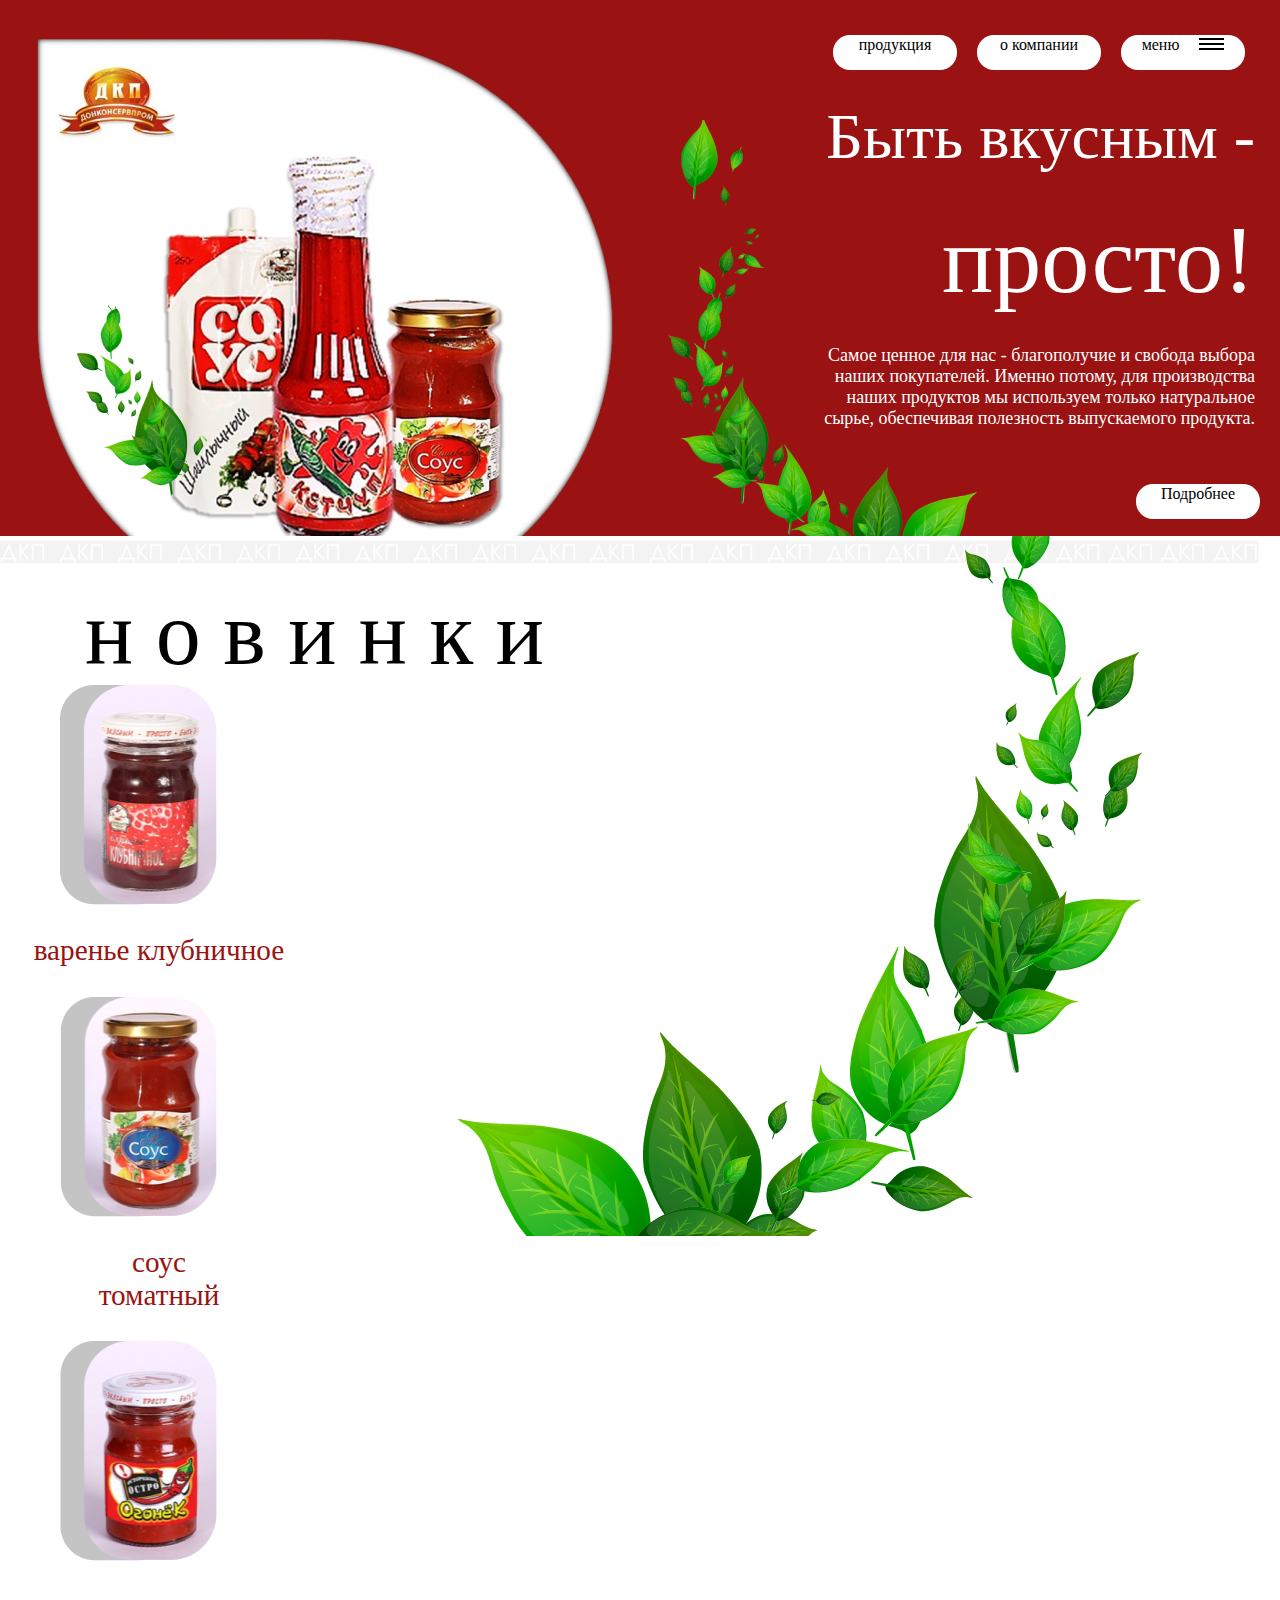
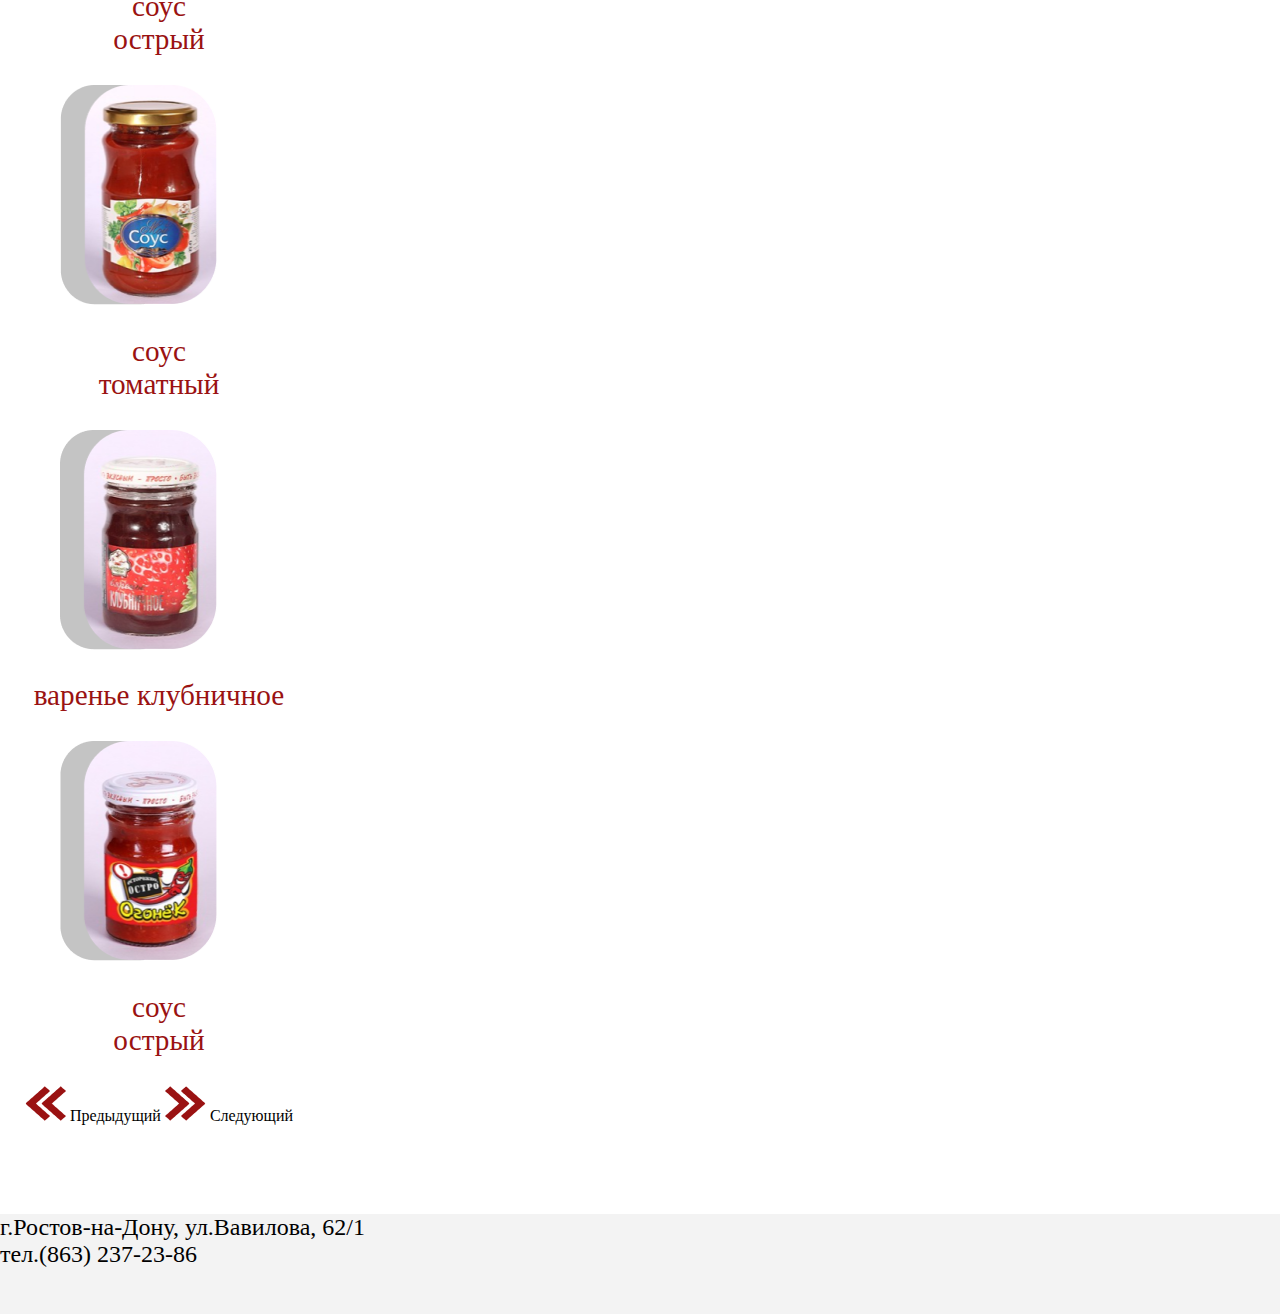
<file: public_html/index.html>
<!DOCTYPE html>
<!--
To change this license header, choose License Headers in Project Properties.
To change this template file, choose Tools | Templates
and open the template in the editor.
<link href="style.css" rel="stylesheet" type="text/css"/>
-->
<html>
    <head>
        <title>ООО "Донконсервпром"</title>
        <meta name="viewport" content="width=device-width, initial-scale=1, shrink-to-fit=no">
        <meta charset="UTF-8">
        <link rel="stylesheet" type="text/css" href="style.css">
        <link href="https://cdn.jsdelivr.net/npm/bootstrap@5.0.0-beta3/dist/css/bootstrap.min.css" rel="stylesheet" integrity="sha384-eOJMYsd53ii+scO/bJGFsiCZc+5NDVN2yr8+0RDqr0Ql0h+rP48ckxlpbzKgwra6" crossorigin="anonymous">
    </head>
    <body>
        <div id="introduction">
        <header class="container-1">
            <div class="header">
            <div class="row-1 menu">
                <div class="button-1"><a  href="index4.html" role="button" class="btn-1">продукция</a></div>
                <div class="button-1"><a  href="index3.html" role="button" class="btn-1">о компании</a></div>
                <div class="button-1"><a  href="#" role="button" class="btn-1">меню<img src="../img/burger.png" style="margin-left: 20px"></a></div>       
            </div>
            </div>
        </header>
        
        <main class="container-1" style="margin-top: 0px !important">
            <div class="row-1">
                <div class="el1"></div>
                <div class="el2" style="background: url('../img/leaves.png') no-repeat">
                <p align="right" class="t1">Быть вкусным - </p>
                <p align="right" class="t2">просто! </p>
                <div class="text-1"><p class="t3" align="right">Самое ценное для нас - благополучие и свобода
                                выбора наших покупателей. Именно потому, для 
                                производства наших продуктов мы используем 
                                только натуральное сырье, обеспечивая 
                                полезность выпускаемого продукта.</p></div>
                <div class="row-1" style="justify-content: flex-end; margin-top: 40px; margin-bottom: 17px">
                <div class="button-1"><a href="index3.html" role="button" class="btn-1">Подробнее</a> </div>
                </div>
                </div>
            </div>
            
        </main>
        
        </div>
        <img src="../img/leaves2.svg" class="leaves2">
        <img style="width: 100%; z-index: 0" src="../img/dkp.png">
        <div id="new">
             <div class="container-1">
            
            <div class="row-1">
                <p class="t4" align="center">н о в и н к и</p>
            </div>
            
            <div class="col-12 col-lg-10 row-1">
                    <div id="carouselExampleControls" class="carousel slide" data-bs-ride="false">
                        <div class="row carousel-inner">
                            <div class="carousel-item active">
                                <div class="row mx-5">
                                    <div class="col-4"><a href="index2.html"><img src="../img/1.png" class="d-block py-0 img-2" ><p class="text-2">варенье клубничное</p></a></div>
                                    <div class="col-4"><a href="index2.html"><img src="../img/2.png" class="d-block py-0 img-2"><p class="text-2">соуc <br>томатный</p></a></div>
                                    <div class="col-4"><a href="index2.html"><img src="../img/3.png" class="d-block py-0 img-2" ><p class="text-2">соус <br>острый</p></a></div>
                                </div>
                            </div>
                            <div class="carousel-item">
                                <div class="row mx-5">
                                    <div class="col-4"><a href="index2.html"><img src="../img/2.png" class="d-block py-0 img-2"><p class="text-2">соус <br>томатный</p></a></div>
                                    <div class="col-4"><a href="index2.html"><img src="../img/1.png" class="d-block py-0 img-2"><p class="text-2">варенье клубничное</p></a></div>
                                    <div class="col-4"><a href="index2.html"><img src="../img/3.png" class="d-block py-0 img-2"><p class="text-2">соус <br>острый</p></a></div>
                                </div>
                            </div>
                            
                            <a class="carousel-control-prev" role="button" data-bs-slide="prev" href="#carouselExampleControls">
                                <span class="carousel-control-prev-icon" aria-hidden="true"><img src="../img/left.png" class="btn-car"></span>
                                <span class="visually-hidden">Предыдущий</span>
                            </a>
                            <a class="carousel-control-next" role="button" href="#carouselExampleControls"  data-bs-slide="next">
                                <span class="carousel-control-next-icon" aria-hidden="true"><img src="../img/right.png" class="btn-car"></span>
                                <span class="visually-hidden">Следующий</span>
                            </a>
                        </div>
                    </div>
                </div>
                 
             </div>
            <footer class="row footer mx-2">
                <p class="t5">г.Ростов-на-Дону, ул.Вавилова, 62/1 <br>тел.(863) 237-23-86</p>
            </footer>
        </div>
        
        <script src="https://cdn.jsdelivr.net/npm/bootstrap@5.0.0-beta3/dist/js/bootstrap.bundle.min.js" integrity="sha384-JEW9xMcG8R+pH31jmWH6WWP0WintQrMb4s7ZOdauHnUtxwoG2vI5DkLtS3qm9Ekf" crossorigin="anonymous"></script>
    </body>
</html>
</file>
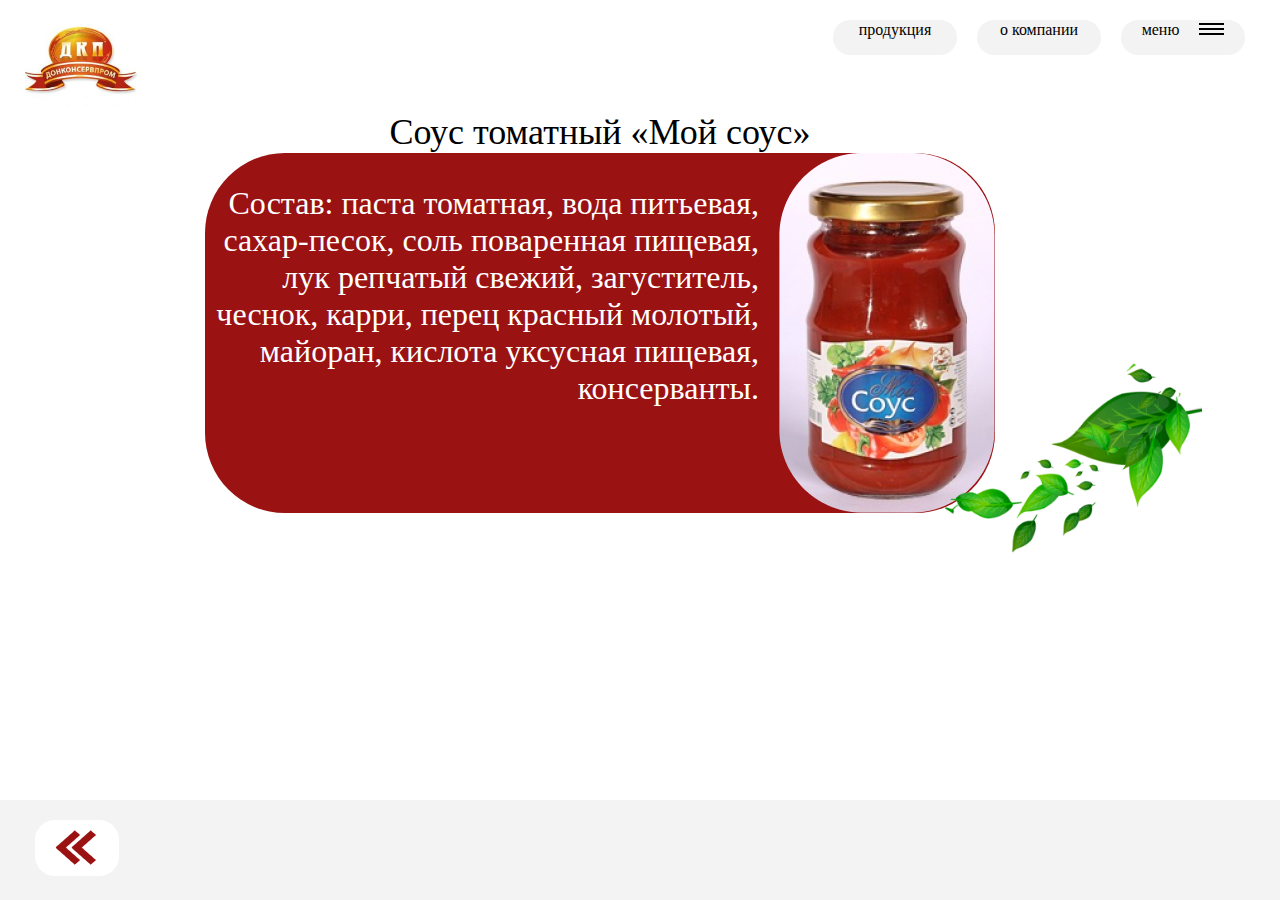
<file: public_html/index2.html>
<!DOCTYPE html>
<!--
To change this license header, choose License Headers in Project Properties.
To change this template file, choose Tools | Templates
and open the template in the editor.
<link href="style.css" rel="stylesheet" type="text/css"/>
-->
<html>
    <head>
        <title>Соус томатный «Мой соус»</title>
        <meta name="viewport" content="width=device-width, initial-scale=1, shrink-to-fit=no">
        <meta charset="UTF-8">
        <link rel="stylesheet" type="text/css" href="style.css">
    </head>
    <body>
        <div id="page-2">
            <div class="row-1 align--end"><img src="../img/leaves-2.png" class="leaves-2"></div>
            <header class="container-1" style="padding-top: 0px;">
            <div class="row-1 header">
                <div style="justify-content: flex-start"><img class="img-fluid logo" src="../img/logo.png"></div>
                <div class="menu">
                    <div class="button-2"><a  href="index4.html" role="button" class="btn-1">продукция</a></div>
                    <div class="button-2"><a  href="index3.html" role="button" class="btn-1">о компании</a></div>
                    <div class="button-2"><a  href="#" role="button" class="btn-1">меню<img src="../img/burger.png" style="margin-left: 20px"></a></div>
                </div>    
            </div>
            </header>
            
            <div class="main-2 container-1 row-1" style="align-items:center; padding-top: 0px">
                <p class="t7">Соус томатный «Мой соус»</p>
                <div class="redbox">
                    <p class="text-white t6" align="right">
                        Состав: паста томатная, вода питьевая,
                        сахар-песок, соль поваренная пищевая, лук репчатый свежий,
                        загуститель, чеснок, карри, перец красный молотый, майоран,
                        кислота уксусная пищевая, консерванты.
                    </p>
                    <div><img class="img-3" src="../img/sous-2.png"></div>
                </div>
            </div>
            <div class="row-1 footer-2">
                <a href="index.html" role="button"><img class="nazad" src="../img/nazad-2.png"></a>
            </div>
        </div>
    </body>
</html>
</file>
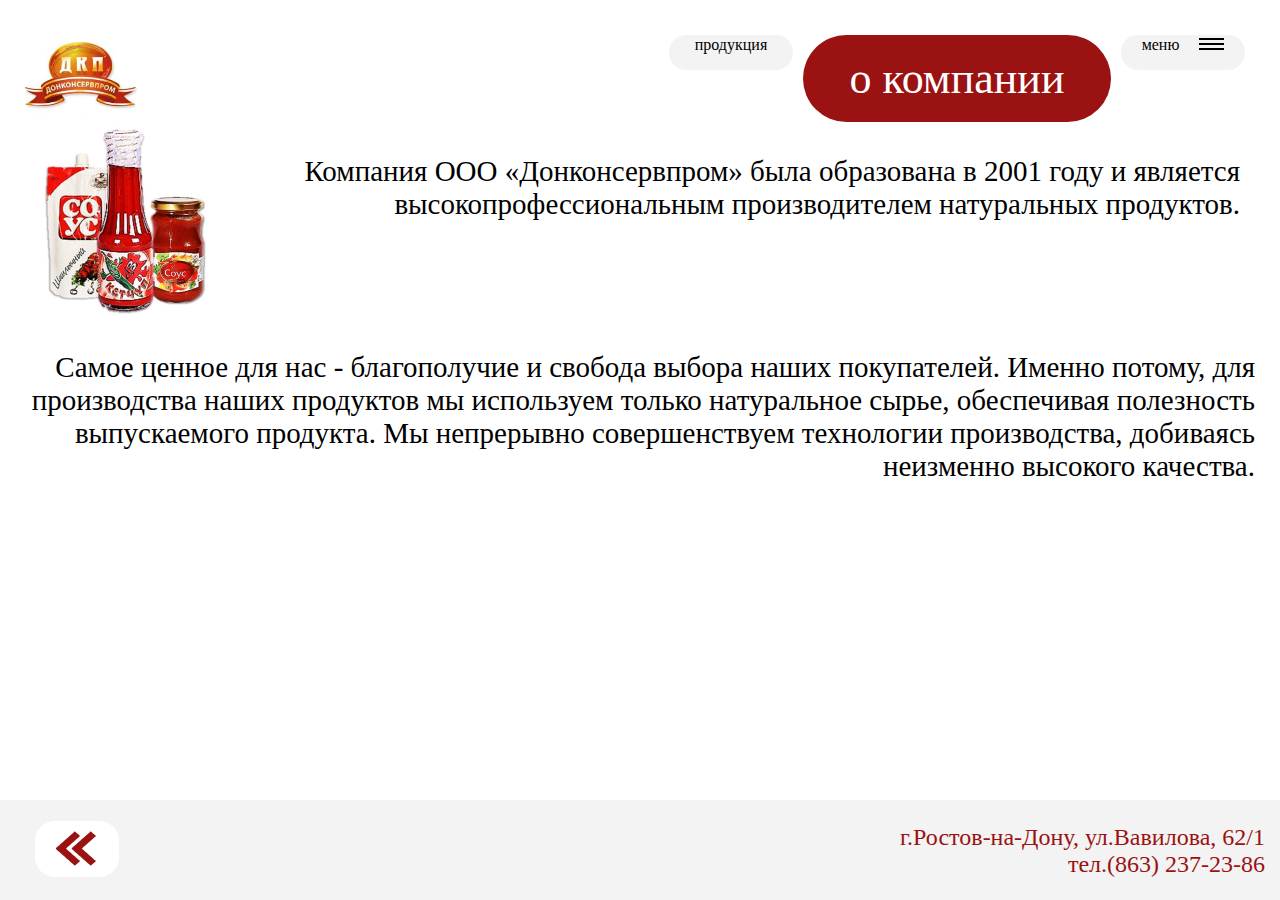
<file: public_html/index3.html>
<!DOCTYPE html>
<!--
To change this license header, choose License Headers in Project Properties.
To change this template file, choose Tools | Templates
and open the template in the editor.
<link href="style.css" rel="stylesheet" type="text/css"/>
-->
<html>
    <head>
        <title>О компании</title>
        <meta name="viewport" content="width=device-width, initial-scale=1, shrink-to-fit=no">
        <meta charset="UTF-8">
        <link rel="stylesheet" type="text/css" href="style.css">
    </head>
    <body>
        <div class="container-1">
            <div class="row-1 header">
                <div style="justify-content: flex-start"><img class="img-fluid logo" src="../img/logo.png"></div>
                <div class="menu">
                    <div class="button-2"><a  href="index4.html" role="button" class="btn-1">продукция</a></div>
                    <div class="button-3"><a  href="index3.html" role="button" class="btn-1"><p class="t8">о компании</p></a></div>
                    <div class="button-2"><a  href="#" role="button" class="btn-1">меню<img src="../img/burger.png" style="margin-left: 20px"></a></div>
                </div>    
            </div>
            <div style="display: flex; flex-direction: row">
                <div><img class="img-4" src="../img/main-3.png"></div>
                <div><p class="t9" align="right">Компания ООО «Донконсервпром» была образована в 2001 году 
                и является высокопрофессиональным производителем 
                натуральных продуктов.</p></div>
            </div>
            <div class="row-1">
                <p class="t9" align="right">Самое ценное для нас - благополучие и свобода выбора наших покупателей.
                    Именно потому, для производства наших продуктов мы используем только натуральное сырье, 
                    обеспечивая полезность выпускаемого продукта.
                    Мы непрерывно совершенствуем технологии производства, добиваясь неизменно высокого качества.</p>
            </div>
            <div class="row-1 footer-2" style="justify-content: space-between">
                <a href="index.html" role="button"><img class="nazad" src="../img/nazad-2.png"></a>
                <p align="right" class="t10">г.Ростов-на-Дону, ул.Вавилова, 62/1<br>тел.(863) 237-23-86</p>
            </div>
        </div>
    </body>
</html>
</file>
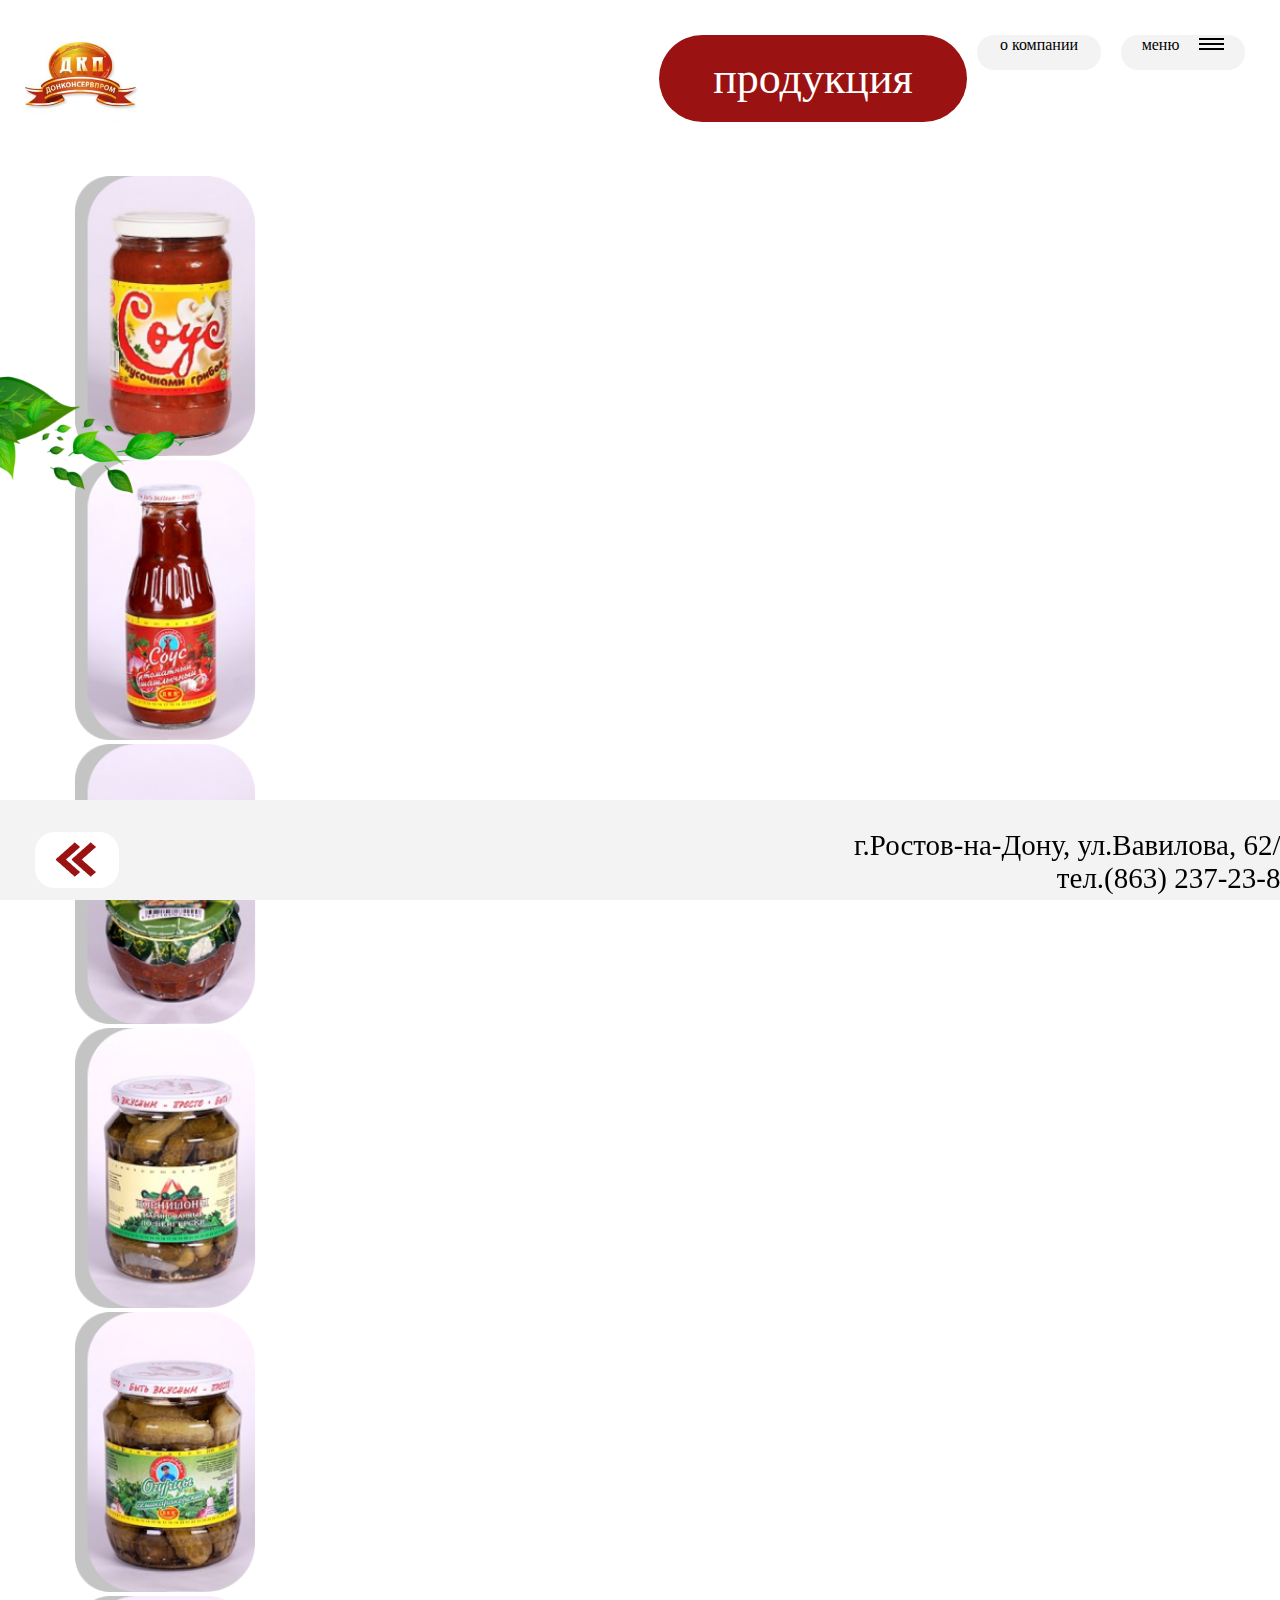
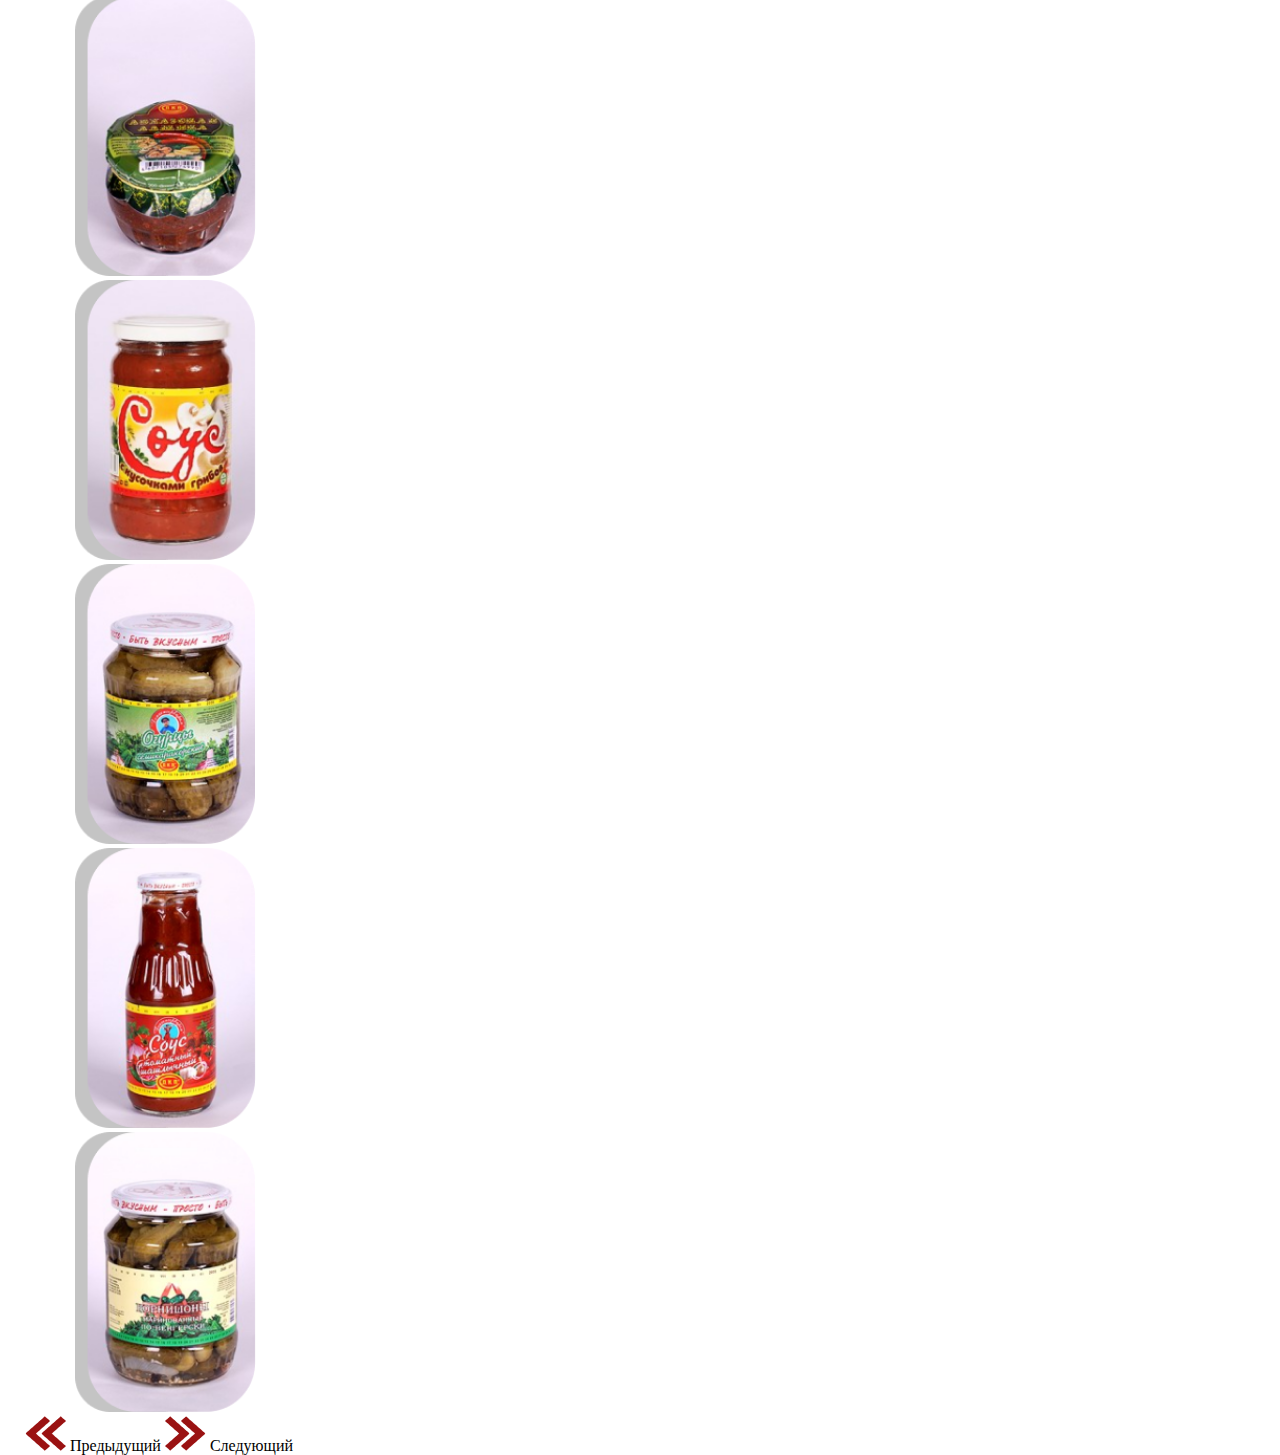
<file: public_html/index4.html>
<!DOCTYPE html>
<!--
To change this license header, choose License Headers in Project Properties.
To change this template file, choose Tools | Templates
and open the template in the editor.
<link href="style.css" rel="stylesheet" type="text/css"/>
-->
<html>
    <head>
        <title>Продукция</title>
        <meta name="viewport" content="width=device-width, initial-scale=1, shrink-to-fit=no">
        <meta charset="UTF-8">
        <link rel="stylesheet" type="text/css" href="style.css">
        <link href="https://cdn.jsdelivr.net/npm/bootstrap@5.0.0-beta3/dist/css/bootstrap.min.css" rel="stylesheet" integrity="sha384-eOJMYsd53ii+scO/bJGFsiCZc+5NDVN2yr8+0RDqr0Ql0h+rP48ckxlpbzKgwra6" crossorigin="anonymous">
    </head>
    <body>
        <div class="row-1"><img src="../img/leaves-4.png" class="leaves-4"></div>
        <div class="container-1">                 
            <div class="row-1 header">
                <div style="justify-content: flex-start"><img class="logo" src="../img/logo.png"></div>
                <div class="menu">
                    <div class="button-3"><a  href="index4.html" role="button" class="btn-1"><p class="t8">продукция</p></a></div>
                    <div class="button-2"><a  href="index3.html" role="button" class="btn-1">о компании</a></div>
                    <div class="button-2"><a  href="#" role="button" class="btn-1">меню<img src="../img/burger.png" style="margin-left: 20px"></a></div>
                </div>    
            </div>
            <div style="margin-top: 50px" class="row-1">
                    <div id="carouselExampleControls" class="carousel slide" data-bs-ride="false">
                        <div class="row carousel-inner">
                            <div class="carousel-item active">
                                <div class="row justify-content-center" style="margin-left:30px; margin-right: 30px">
                                    <div class="col-2"><a href="index2.html"><img src="../img/4-1.png" class="img-5"></a></div>
                                    <div class="col-2"><a href="index2.html"><img src="../img/4-2.png" class="img-5"></a></div>
                                    <div class="col-2"><a href="index2.html"><img src="../img/4-3.png" class="img-5"></a></div>
                                    <div class="col-2"><a href="index2.html"><img src="../img/4-4.png" class="img-5"></a></div>
                                    <div class="col-2"><a href="index2.html"><img src="../img/4-5.png" class="img-5"></a></div>
                                </div>
                            </div>
                            <div class="carousel-item">
                                <div class="row justify-content-center" style="margin-left:30px; margin-right: 30px">
                                    <div class="col-2"><a href="index2.html"><img src="../img/4-3.png" class="img-5"></a></div>
                                    <div class="col-2"><a href="index2.html"><img src="../img/4-1.png" class="img-5"></a></div>
                                    <div class="col-2"><a href="index2.html"><img src="../img/4-5.png" class="img-5"></a></div>
                                    <div class="col-2"><a href="index2.html"><img src="../img/4-2.png" class="img-5"></a></div>
                                    <div class="col-2"><a href="index2.html"><img src="../img/4-4.png" class="img-5"></a></div>
                                </div>
                            </div>                           
                            <a class="carousel-control-prev" role="button" data-bs-slide="prev" href="#carouselExampleControls">
                                <span class="carousel-control-prev-icon" aria-hidden="true"><img class="btn-car" src="../img/left.png"></span>
                                <span class="visually-hidden">Предыдущий</span>
                            </a>
                            <a class="carousel-control-next" role="button" href="#carouselExampleControls"  data-bs-slide="next">
                                <span class="carousel-control-next-icon" aria-hidden="true"><img class="btn-car" src="../img/right.png"></span>
                                <span class="visually-hidden">Следующий</span>
                            </a>
                        </div>
                    </div>
            </div>
            <div class="row-1 footer-2" style="justify-content: space-between">
                <a href="index.html" role="button"><img class="nazad" src="../img/nazad-2.png"></a>
                <p align="right" class="t9">г.Ростов-на-Дону, ул.Вавилова, 62/1<br>тел.(863) 237-23-86</p>
            </div>
        </div>
    <!-- JavaScript Bundle with Popper -->
        <script src="https://cdn.jsdelivr.net/npm/bootstrap@5.0.0-beta3/dist/js/bootstrap.bundle.min.js" integrity="sha384-JEW9xMcG8R+pH31jmWH6WWP0WintQrMb4s7ZOdauHnUtxwoG2vI5DkLtS3qm9Ekf" crossorigin="anonymous"></script>
    </body>
</html>
</file>
<file: public_html/style.css>
.container-1 {
    width: 100%;
    max-width: 1200px;
    padding-right: 15px;
    padding-left: 15px;
    padding-top: 15px;
    margin-left: auto;
    margin-right: auto;
    margin-bottom: 0px;
  }
  .row-1
  {
    display: -ms-flexbox;
    display: flex;
    -ms-flex-wrap: wrap;
    flex-wrap: wrap;
    margin-right: -15px;
    margin-left: -15px;
    margin-bottom: 0px;
  }
  body{
    font-family: Jost Regular;
}
body{
    margin: 0px 0px 0px 0px;
    padding: 0px 0px 0px 0px;
}
#introduction{
    background-color: #9A1212;
}
.fill-viewport{
    min-height: 100vh
}
#introduction{
    background: url('../img/fonn.png') no-repeat left top ,  #9A1212
}
@media(max-width:1000px){
       #introduction{ background-size: 800px auto;
       background-position: left center;}
}
@media(max-width:800px){
       #introduction{ background-size: 0}
}
.button-1{
    display: inline-block;
    background-color: white;
    color: black;
    border-radius: 17px;
    height: 35px;
    width: 124px;
    text-align: center;
    vertical-align: middle;
    margin-left: 10px;
    margin-right: 10px;
}

.btn-1{
    padding: .375rem .75rem;
    text-align: center;
    vertical-align: middle;
}
a{
    text-decoration: none !important;
    color: black !important;
}
.header{
    align-items: flex-start;
    margin-top: 20px;
    margin-bottom: 0px !important;
}
.menu{
    justify-content: flex-end;
    display:flex;
    flex-grow:1;
}
@media(max-width:500px){.menu{
    align-items: flex-end;
    display:flex;
    flex-grow:1;
    flex-direction: column;
}}
.t1{
    font-size: 64px; color: white
}                 
.t2{
    font-size: 96px; color: white
}
.t3{font-size: 18px; color: white}
@media(max-width:500px){
    .t1{font-size: 42px;}
    .t2{font-size: 60px;}
    .t3{font-size: 13px;}
    .el2{background-size: 200px auto}
}
.text-1{
    padding-left: 170px
}
@media(max-width:400px){
    .text-1{
    padding-left: 70px
}
}
.el1{
    flex-basis:50%;
    flex-shrink:10
}
.el2{
    flex-basis:50%;
    flex-grow: 10;
}
.el2 p{
    margin-top: 0px;
    margin-bottom: 0px;
    padding-top: 15px;
    padding-bottom: 15px;
}
@media(max-width:900px){
    .el1{flex-basis:30%}
    .el2{flex-basis:70%}
}
@media(max-width:800px){
    .el1{flex-basis:0%}
    .el2{flex-basis:100%}
}
img {
  display: inline-block;
  height: auto;
  max-width: 100%;
}
#new{
    background-color: white;
}
.img-2{
    height: 220px;
    width: 157px;
    padding: 0px !important;
    margin-left: 35px;
    display: flex;
    flex-shrink: 2;
}

.text-2{
    font-size: 29.23px;
    color: #9A1212;
    text-align: center;
}
.leaves2{
    position: absolute; 
    margin-left: 27%
}
@media(max-width:1000px){
    .leaves2{height:0}
}
@media(max-width:600px){
    .img-2{
        height: 120px;
        width:100px;
        margin-left: 0px;
    }
    .text-2{
        font-size:20px
    }
    .btn-car{
        height: 30px
    }
    .t5{font-size: 12px}
}
@media(max-width:400px){
    .img-2{
        height: 70px;
        width: 50px
    }
    .text-2{
        font-size:12px
    }
    .btn-car{
        height: 20px
    }
}
.footer{
    height: 100px;
    background-color: #f3f3f3;
    font-size: 24px;
    margin-left: 0px !important;
    margin-right: 0px !important;
    margin-top: 7% !important;
}
.button-2{
    display: inline-block;
    background-color: white;
    color: black;
    border-radius: 17px;
    height: 35px;
    width: 124px;
    text-align: center;
    vertical-align: middle;
    margin-left: 10px;
    margin-right: 10px;
    background-color: #f3f3f3;
}
.main-2{
    display: flex;
    justify-content: center;
    flex-direction: column;
}
.redbox{
    display: flex;
    background-color: #9A1212;
    border-radius: 80px;
    width: 790px;
    height: 360px;
}
.img-3{
    padding: 0px !important;
    margin-left: 20px;
}
.t6{
    font-size: 32px;
    color:white
}
.t7{
    font-size: 36px; 
    margin: 0px !important
}
.nazad{
    height: 56px; 
    width: auto
}
@media(max-width:800px){
    .redbox{width: 700px;
    height:300px}
    .img-3{height: 300px}
    .t6{font-size:28px}
    .t7{font-size:30px}
}
@media(max-width:600px){
    .redbox{width: 500px;
    height:200px;
    border-radius: 70px;}
    .img-3{height: 200px}
    .t6{font-size:20px}
    .t7{font-size:24px}
    .logo{height: 50px}
    .nazad{height: 30px}
}
@media(max-width:400px){
    .redbox{width: 320px;
    height:170px;
    border-radius: 50px;}
    .img-3{height: 170px}
    .t6{font-size:14px}
    .t7{font-size:20px}
}
img{
    max-width: none !important;
}

.footer-2{
    background-color: #f3f3f3;
    height: 100px;
    position: fixed;
    right: 0;
    bottom: 0;
    left: 0;
    align-items: center;
    padding-left: 50px;
}
.leaves-2{
    position: absolute; 
    height: 250px; 
    width:auto;  
    margin-left: 75%;
    margin-top: 25%;
}
@media(max-width:800px){.leaves-2{
    height: 0 !important;
    width: 0 !important;
    
}}
.button-3{
    background-color: #9A1212 !important;
    border-radius: 50px !important;
    height:87px !important;
    width:308px !important;
    display: flex;
    align-items: center;
    justify-content: center;
}
.button-3 p{
    margin: 0px !important;
    
}
.t8{
    color: white;
    font-size: 44px
}
@media(max-width:700px){
    .t8{font-size:22px}
    .button-3{width:200px!important;height: 50px!important}
}
.img-4{
    height: 192px;
    width: auto
}
.t9{
    font-size: 29px;
}
.t10{
    font-size: 24px; 
    color: #9A1212;
    margin-right: 30px
}
@media(max-width:800px){
    .img-4{
        height: 80px
    }
    .t9{font-size: 20px}
    .t10{font-size: 16px}
}

.img-5{
    height:280px;
    margin-right:20px;
    margin-left:20px
}
.leaves-4{
    position: absolute; 
    height: 250px; 
    width:auto; 
    margin-bottom: 100px;
    margin-top: 300px;
}

@media(max-width:900px){
    .img-5{height:180px}
}
@media(max-width:700px){
    .img-5{height:120px}
    .leaves-4{height: 80px}
}
@media(max-width:500px){
    .img-5{height:70px;margin-left: 5px;margin-right: 5px}
}

.t4{font-size: 90px;
   margin-top: 0px;
   margin-bottom: 0px;
   margin-left: 60px
}
@media(max-width:700px){
    .t4{font-size:70px}
}
@media(max-width:480px){
    .t4{font-size:50px;margin-left: 30px}
}
</file>
